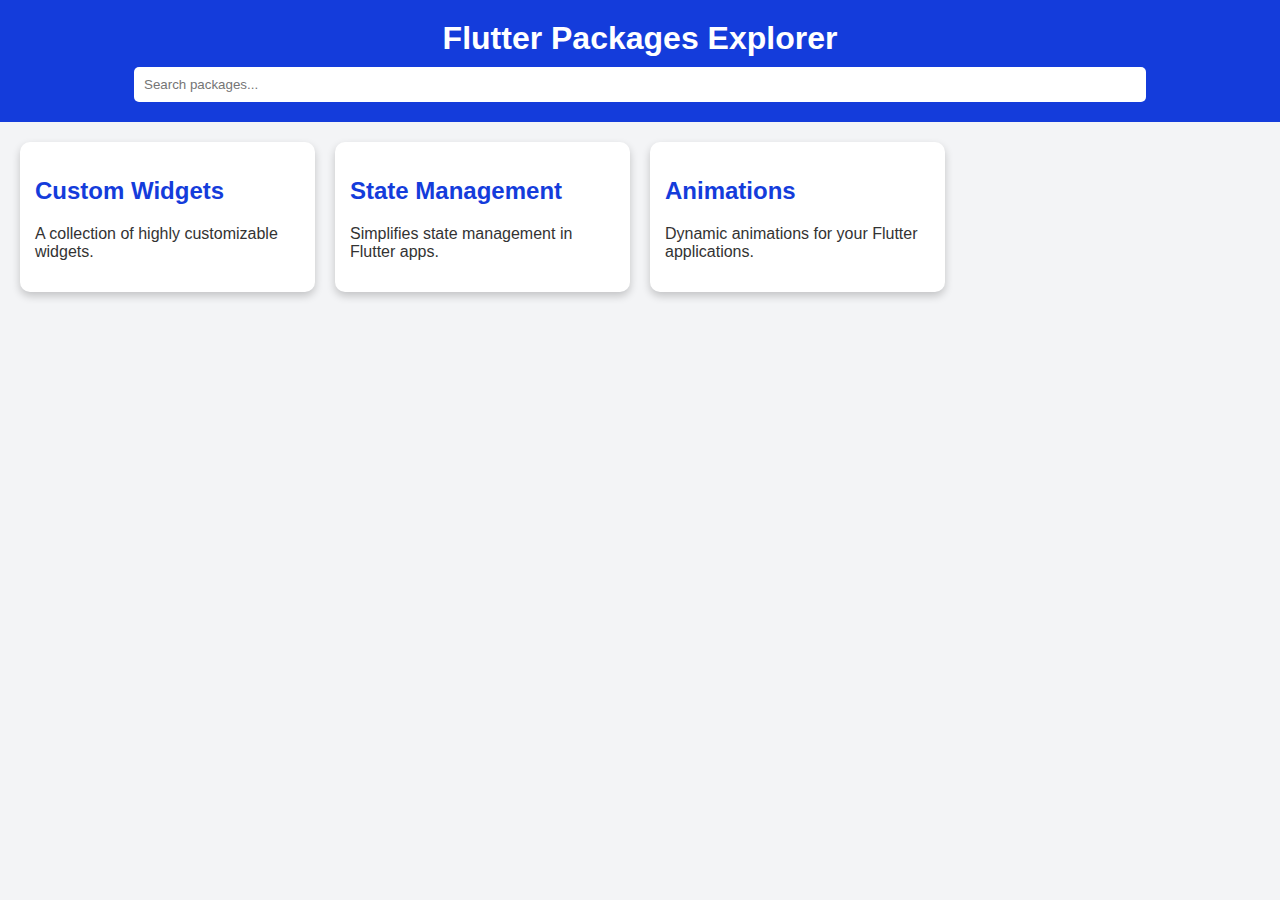
<file: index.html>
<!DOCTYPE html>
<html lang="en">
<head>
    <meta charset="UTF-8">
    <meta name="viewport" content="width=device-width, initial-scale=1.0">
    <title>Flutter Packages Explorer</title>
    <link rel="stylesheet" href="styles.css">
</head>
<body>
    <header>
        <h1>Flutter Packages Explorer</h1>
        <input type="text" id="searchBar" placeholder="Search packages..." oninput="filterPackages()">
    </header>
    <main>
        <div class="package-list" id="packageList">
            <div class="package-card" onclick="location.href='package.html?name=custom_widgets'">
                <h2>Custom Widgets</h2>
                <p>A collection of highly customizable widgets.</p>
            </div>
            <div class="package-card" onclick="location.href='package.html?name=state_management'">
                <h2>State Management</h2>
                <p>Simplifies state management in Flutter apps.</p>
            </div>
            <div class="package-card" onclick="location.href='package.html?name=animations'">
                <h2>Animations</h2>
                <p>Dynamic animations for your Flutter applications.</p>
            </div>
        </div>
    </main>
    <script src="scripts.js"></script>
</body>
</html>
</file>
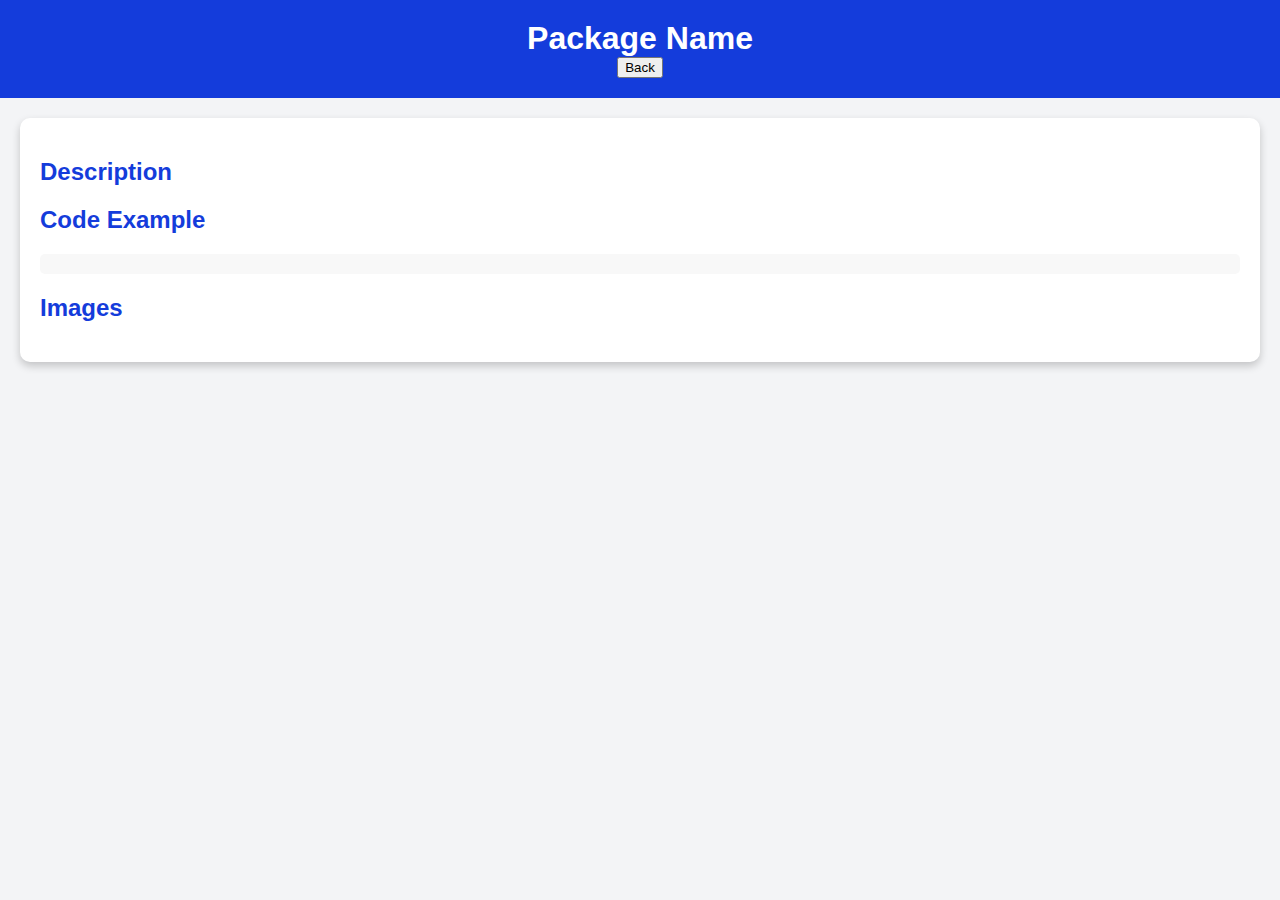
<file: package.html>
<!DOCTYPE html>
<html lang="en">
<head>
    <meta charset="UTF-8">
    <meta name="viewport" content="width=device-width, initial-scale=1.0">
    <title>Package Details</title>
    <link rel="stylesheet" href="styles.css">
</head>
<body>
    <header>
        <h1 id="packageName">Package Name</h1>
        <button onclick="goBack()">Back</button>
    </header>
    <main>
        <div class="package-details">
            <h2>Description</h2>
            <p id="packageDescription"></p>

            <h2>Code Example</h2>
            <pre><code id="packageCode"></code></pre>

            <h2>Images</h2>
            <div id="packageImages"></div>
        </div>
    </main>
    <script src="scripts.js"></script>
</body>
</html>
</file>
<file: styles.css>
body {
    font-family: Arial, sans-serif;
    margin: 0;
    padding: 0;
    background-color: #F3F4F6; /* Light gray background */
    color: #333;
}

header {
    background-color: #143CDB; /* Blue header */
    color: white;
    padding: 20px;
    text-align: center;
}

header h1 {
    margin: 0;
}

header input {
    width: 80%;
    padding: 10px;
    margin-top: 10px;
    border-radius: 5px;
    border: none;
}

main {
    padding: 20px;
}

.package-list {
    display: grid;
    grid-template-columns: repeat(auto-fill, minmax(250px, 1fr));
    gap: 20px;
}

.package-card {
    background-color: white;
    border-radius: 10px;
    padding: 15px;
    box-shadow: 0 4px 8px rgba(0, 0, 0, 0.2);
    cursor: pointer;
    transition: transform 0.2s;
}

.package-card:hover {
    transform: scale(1.05);
}

.package-details {
    background-color: white;
    border-radius: 10px;
    padding: 20px;
    box-shadow: 0 4px 8px rgba(0, 0, 0, 0.2);
}

pre {
    background-color: #f8f8f8; /* Light background for code */
    border-radius: 5px;
    padding: 10px;
    overflow-x: auto;
}

h2 {
    color: #143CDB; /* Blue color for headings */
}

#packageImages img {
    max-width: 100%;
    border-radius: 5px;
    margin-top: 10px;
}
</file>
